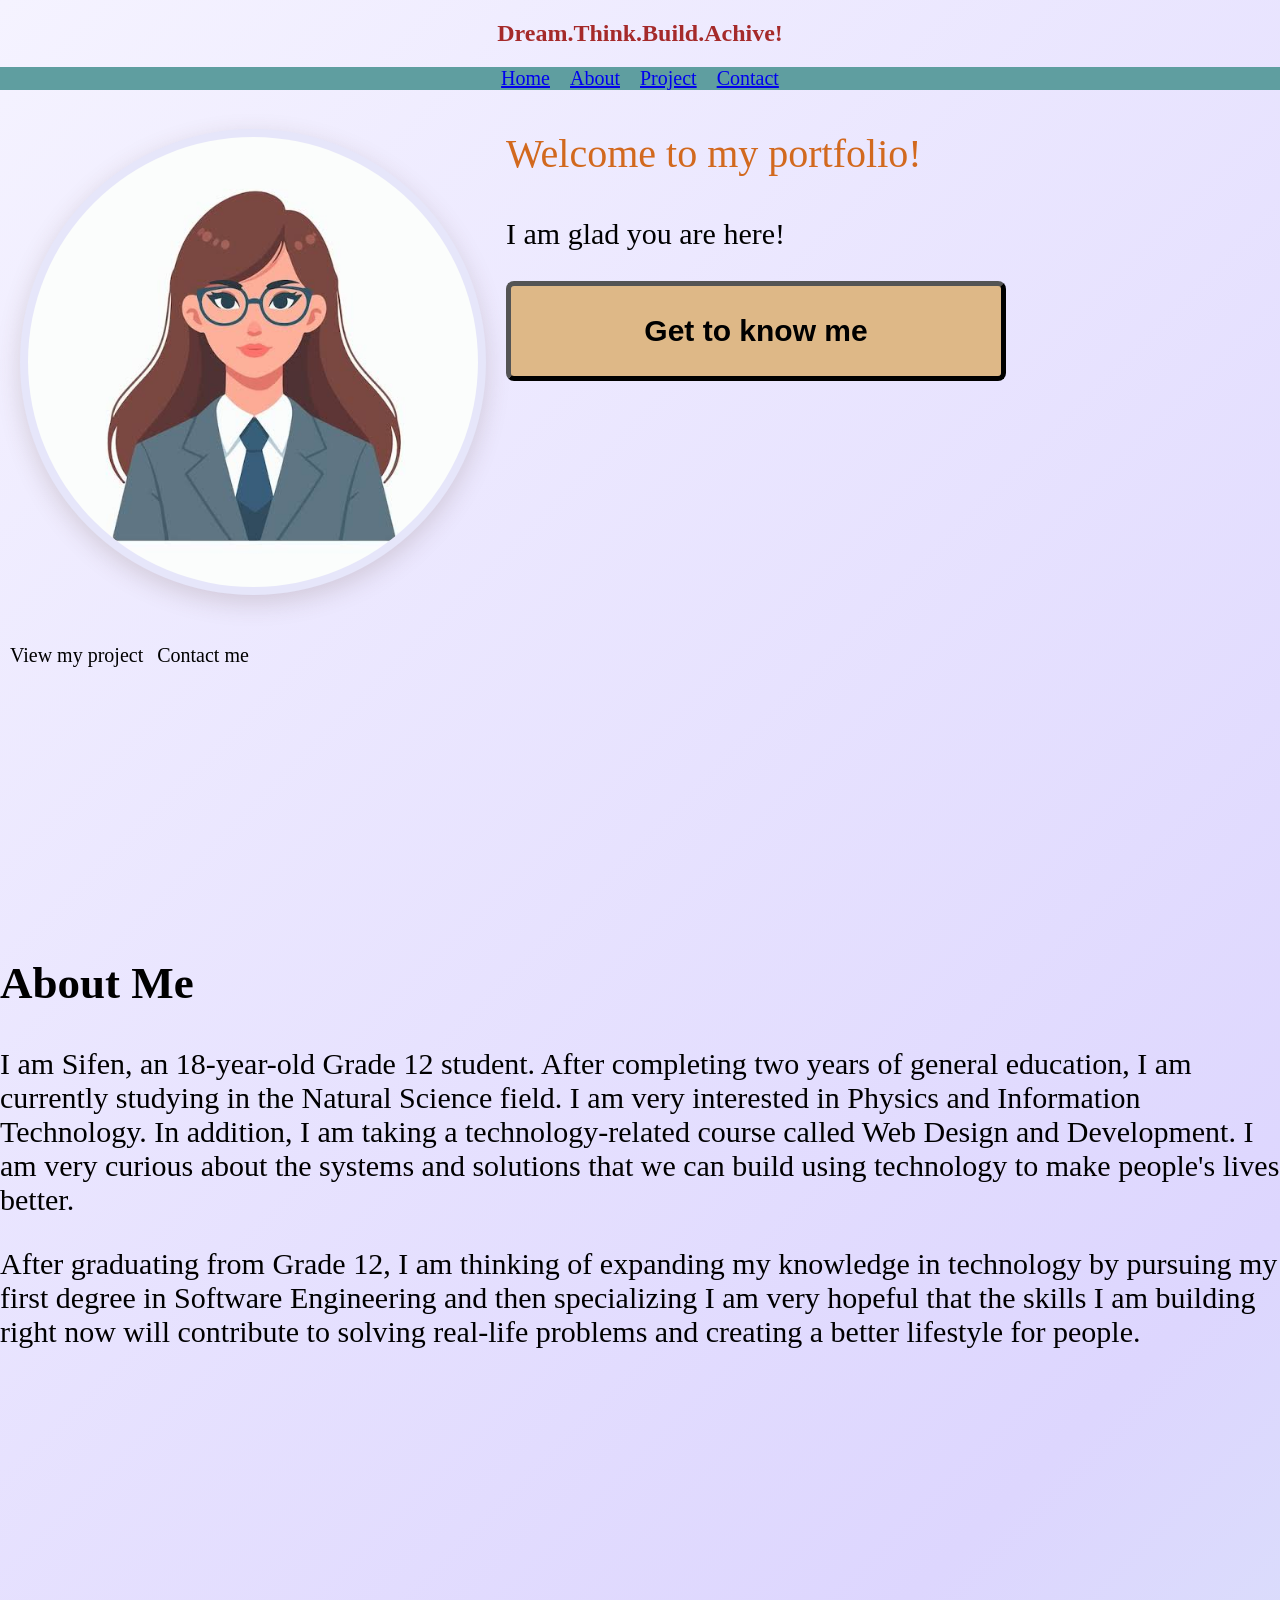
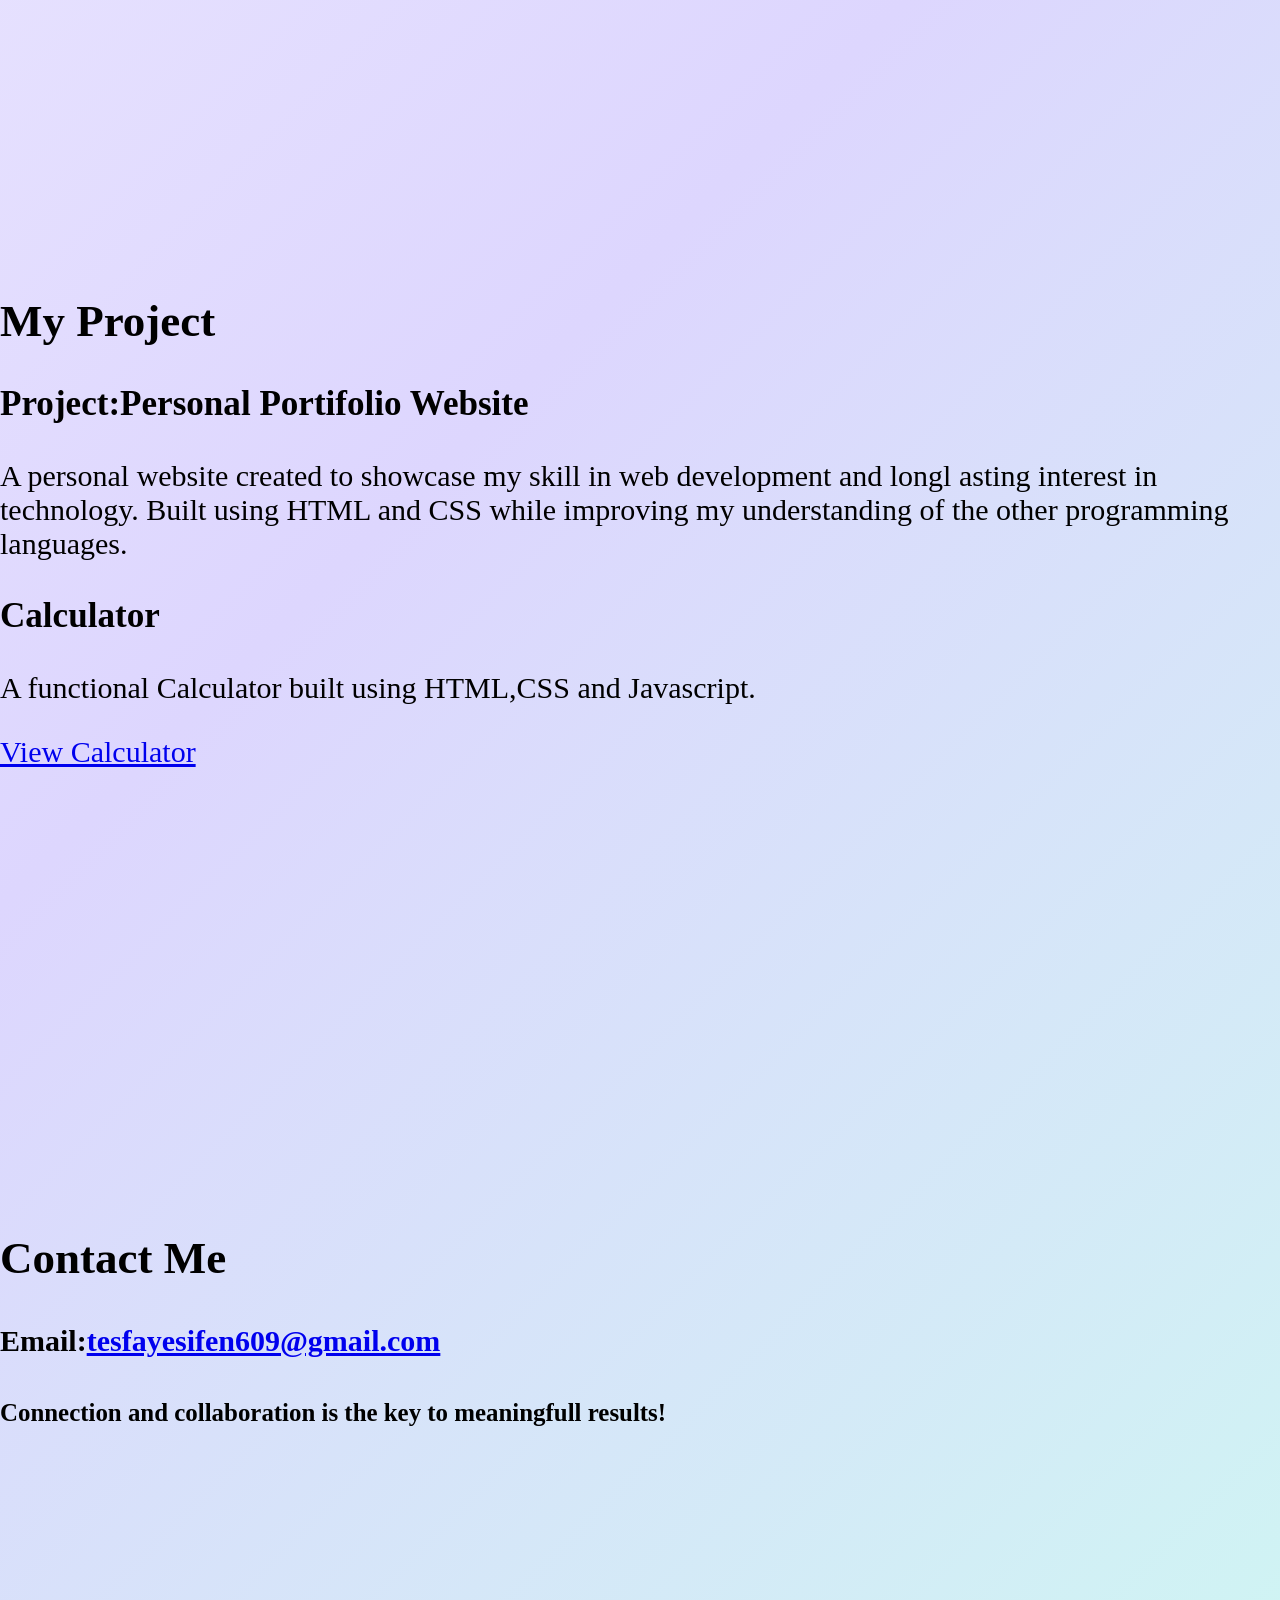
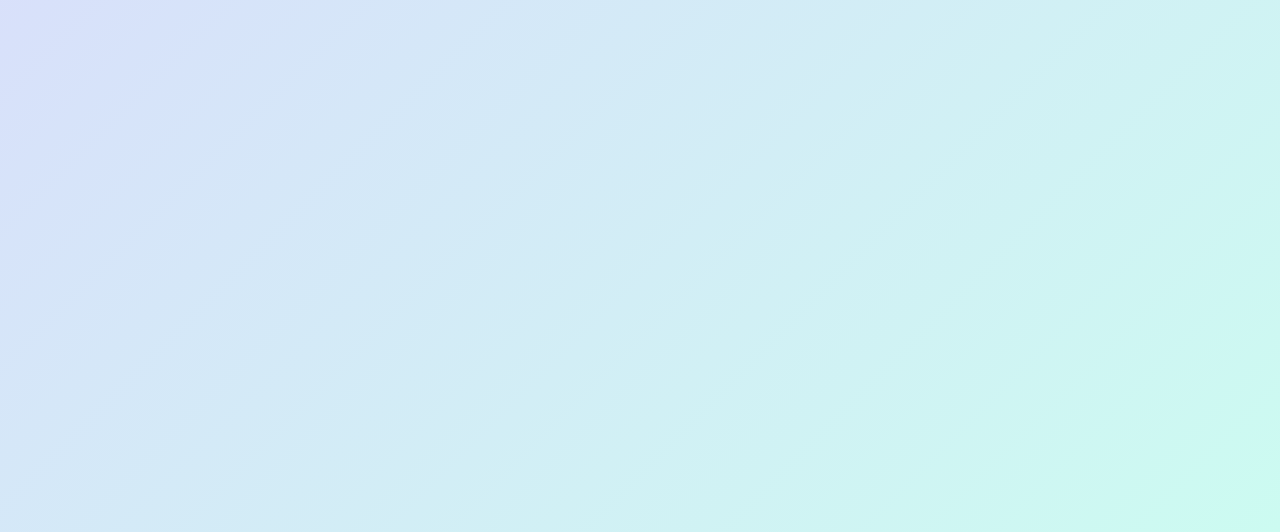
<file: index.html>
<!DOCTYPE html>
<html>
<head>
    <meta charset="UTF-8">
    <meta name="viewport" content="width=device-width, initial-scale=1.0">
    <title>Sifen Tesfaye-portifolio</title>
    <link rel="stylesheet" href="style.css">
    </head>
    <body>
        <header>
            <section id="home">
                <h1 class="welcome">Dream.Think.Build.Achive!</h1>
                <nav>
                    <a href="#home">Home</a>
                    <a href="#about">About</a>
                    <a href="#project">Project</a>
                    <a href="#contact">Contact</a>
                </nav>
                <div class="text">
                    <img class="p1" src="A2.jpeg" alt="">
                    <div>
                        <p class="first">Welcome to my portfolio!<p style="font-size: 30px;,position: relative; 
                            top: -50px">I am glad you are here!</p></p>
                    <button class="getToKnowMe">Get to know me</button>
    
                
                    <p class="intro">Hey!I am Sifen Tesfaye, a grade 12th student who passionate about building systems and making paths.
                        I am a tech women who is good at teaching herself.
                    </p>
                    </div>
                 </div> 
                 <a href="#project" class="pro">View my project</a>
                 <a href="#contact" class="co">Contact me</a>
                
            </section>
            <section  id="about">
                <h2 class="details">About Me</h2>
                <p>I am Sifen, an 18-year-old Grade 12 student.
                     After completing two years of general education, I am currently studying in the Natural Science field.
                     I am very interested in Physics and Information Technology. 
                     In addition, I am taking a technology-related course called Web Design and Development. 
                     I am very curious about the systems and solutions that we can build using 
                     technology to make people's lives better.</p>
                    <p>
                    After graduating from Grade 12, I am thinking of expanding my knowledge
                     in technology by pursuing my first degree in Software Engineering and then specializing
                       I am very hopeful that the skills I am building right now will 
                       contribute to solving real-life problems and creating a better lifestyle for people.
                    
                     </p>
                     </section>
                <section id="project">
                    <h2>My Project</h2>
                    <h3>Project:Personal Portifolio Website</h3>
                    <p>A personal website created to showcase my skill in web development and longl asting interest in technology.
                        Built using HTML and CSS while improving my understanding of the other programming languages.
                    </p>
                    <div class="project-card">
                    <h3>Calculator</h3>
                    <p>A functional Calculator built using HTML,CSS and Javascript.</p>
                    <a href="calculator.html">View Calculator</a>
                
                            </div>
                </section>
                <section id="contact">
                    <h2>Contact Me</h2>
                    <h4>Email:<a href="mailto:tesfayesifen609@gmail.com">tesfayesifen609@gmail.com</a></h4>
                    <h5>Connection and collaboration is the key to meaningfull results!</h5>
                </section>
            </section>
        </header>
        <script src="script.js"></script>
    </body>
</html>
</file>
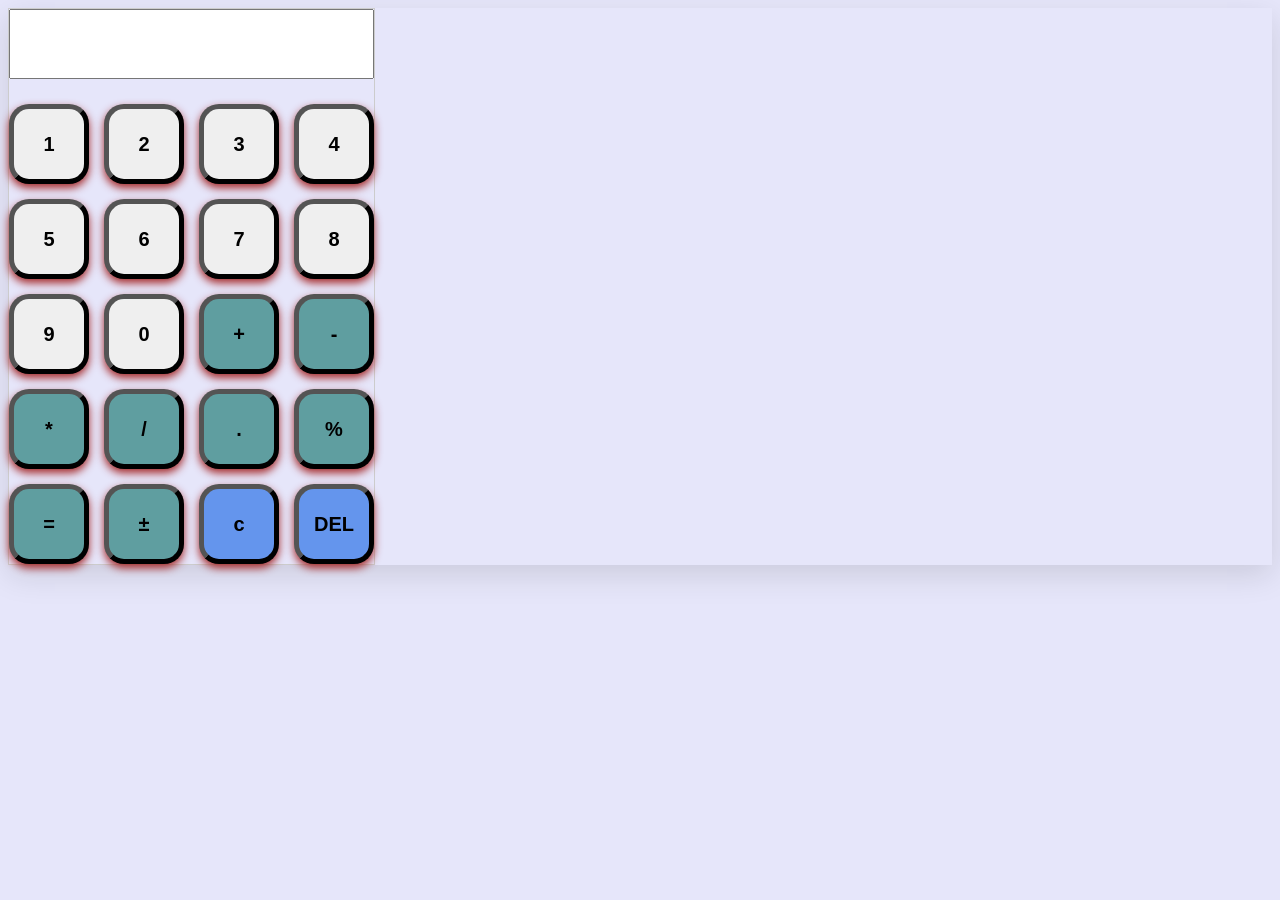
<file: calculator.html>
<!DOCTYPE html>
<html lang="en">
<head>
    <meta charset="UTF-8">
    <meta name="viewport" content="width=<bu>, initial-scale=1.0">
        <link rel="stylesheet" href="calculator.css">
    <title>Calculator</title>

</head>
<body>
    <div class="grid-container">
    <input id="display">
    <button onclick="addNumber('1')">1</button>  <button onclick="addNumber('2')">2</button>
    <button onclick="addNumber('3')">3</button>   <button onclick="addNumber('4')">4</button>
    <button onclick="addNumber('5')">5</button>   <button onclick="addNumber('6')">6</button>
    <button onclick="addNumber('7')">7</button>   <button onclick="addNumber('8')">8</button>
    <button onclick="addNumber('9')">9</button>
    <button onclick="addNumber('0')">0</button>
    <button class="but" onclick="addNumber('+')">+</button>
    <button class="but" onclick="addNumber('-')">-</button>
    <button class="but" onclick="addNumber('*')">*</button>
    <button class="but" onclick="addNumber('/')">/</button>
    <button class="but" onclick="addNumber('.')">.</button>
    <button class="but" onclick="addNumber('%')">%</button>
    <button class="but" onclick="calculate()">=</button>
  <button  class="but" onclick="addNumber('±')">±</button>
    <button class="cut"onclick="clearCalculation()">c</button>
    <button class="cut" onclick="backspace()">DEL</button>
    </div>
<script>


        let calculation = '';
        function addNumber(number) {
    calculation += number;
    display.value =calculation;
    display.focus;
        }
        function calculate() {
            let result = eval(calculation);
    display.value = calculation + '=' + result;
     calculation = result;
     display.focus;

}

    function clearCalculation() {
    calculation = '';
    display.value = calculation;
    display.focus;
}
function backspace() {
    calculation = calculation.slice(0, -1);
    display.value = calculation;
    display.focus;
}   
function moveCursor() {
    display.focus();
    display.setSelectionRange(display.value.length, display.value.length);
}

let display = document.getElementById('display');
   display.focus;

document.addEventListener("keydown", function(event){

if (event.key >= "0" && event.key <= "9") {
    addNumber(event.key);
}

if (event.key === "+") {
    addNumber("+");
}

if (event.key === "-") {
    addNumber("-");
}

if (event.key === "*") {
    addNumber("*");
}

if (event.key === "/") {
    addNumber("/");
}

if (event.key === "Enter") {
    calculate();
}

if (event.key === "Backspace") {
    backspace();
}

if (event.key === "Escape") {
    clearCalculation();
}

});
  
    </script>
</body>
</html>
</file>
<file: style.css>
nav{
    display: flex;
    gap: 20px;
    align-content: center;
    justify-content: center;
    background-color: cadetblue;
    font-size: 20px;
    font-weight: 100;
    color: black;
    
    
}
section {
    min-height: 100vh;
    margin: 0px;
}
#home{
    background-color: linear gradient(#0f172a,#1e3a8a,#3b82f6);
    ;

}

#about{
    font-size: 30px;
    background-color: linear gradient(#0f172a,#1e3a8a,#3b82f6);

    color: black;
}
#project{font-size: 30px;
    background-color: linear gradient(#0f172a,#1e3a8a,#3b82f6);

    color: black;

}
#contact{
    font-size: 30px;
    background-color: linear gradient(#0f172a,#1e3a8a,#3b82f6);

    color: black;
}
.welcome{
    text-align: center;
    color: brown;
    font-family: cursive;
}
.text{ display: flex;
            align-items: center;

}
.p1{
    border-radius: 50%;
    object-fit: contain;
    width: 450px;
    height: 450px;
    object-position: center 45%;
    background-color: lavender;
    margin: 20px;
    box-shadow: 0 8px 25px rgba(90, 60, 50, 0.18);
    padding: 8px;
}
nav a:hover{
    color: brown;
    text-decoration: none;
    box-shadow:1px 4px 
}

.pro{ font-size: 20px;
    color: black;
    text-decoration: none;
    padding: 10px;
    display: inline-block;

}
.pro:hover{
    box-shadow: 1px 8px blue;
    margin-left: 20px;
    margin-right: 20px
    transform: translateY(-3);
    

}
.co{ font-size: 20px;
    color: black;
    text-decoration: none;
    display: inline-block;

}
.co:hover{
    box-shadow: 1px 8px blue;
    margin-left: 20px;
    margin-right: 20px;
    transform: translateY(-3);
    
}


.ename{
    width: 300px;
    height: 40px;
    font-size: 40px;
    padding: 6px;
    border-radius: 8px;
}

.getToKnowMe:hover{
    box-shadow: 3px 8px rgb(24, 21, 21);
    border-radius: 8px;
}
body{
    margin: 0px;
    background: linear-gradient(135deg, #f5f3ff, #ddd6fe, #ccfbf1);
}
.first{
    font-size: 40px;
    font-family: fantasy;
    color: chocolate;
    position: relative;
    top: =40px;
}


.getToKnowMe{
    width: 500px;
    height: 100px;
    font-size: 30px;
    font-weight: 600;
    font-family: sans-serif;
    border-radius: 8px;
    cursor: pointer;
    border-width: 5px;
    background-color: burlywood;
}
.intro{
    opacity: 0;
    transition: opacity 0.8s ease;
    max-width: 650px;
    margin: 25px auto;
    padding: 25px 30px;

    line-height: 1.7;
    font-size: 30px;
    text-align: center;

    border-radius: 20px;
    background: rgba(255, 255, 255, 0.6);
    box-shadow: 0 8px 25px rgba(120, 90, 150, 0.12);

}
</file>
<file: calculator.css>
button{
    border-width: 5px;
    font-size: 20px;
    font-weight: 800;
    border-radius: 20px;
    box-shadow: 0 4px 8px brown;
}
button:hover{
            background-color: black;
            color: white;
            box-shadow: 0 6px 14px rgba(120, 80, 40, 0.5);
            transform: translateY(-3px);
        
    }

.grid-container{
    display: grid;
    grid-template-columns: repeat(4,80px);
    grid-template-rows: repeat(6,80px);
    gap: 15px;
    border: 1px solid #cccccc;
}
body{ 
    background-color: lavender;
    box-shadow: 0 10px 30px rgba(0,0,0,0.12);
    display: flex;
}
#display {
    width: 100%;
    height: 70px;
    font-size: 35px;
    text-align: right;
    margin: 0;
    padding: 10px;
    box-sizing: border-box;
    grid-column: 1/ -1;
}
.but{
    background-color: cadetblue;
}
.cut{
    background-color: cornflowerblue;
}
</file>
